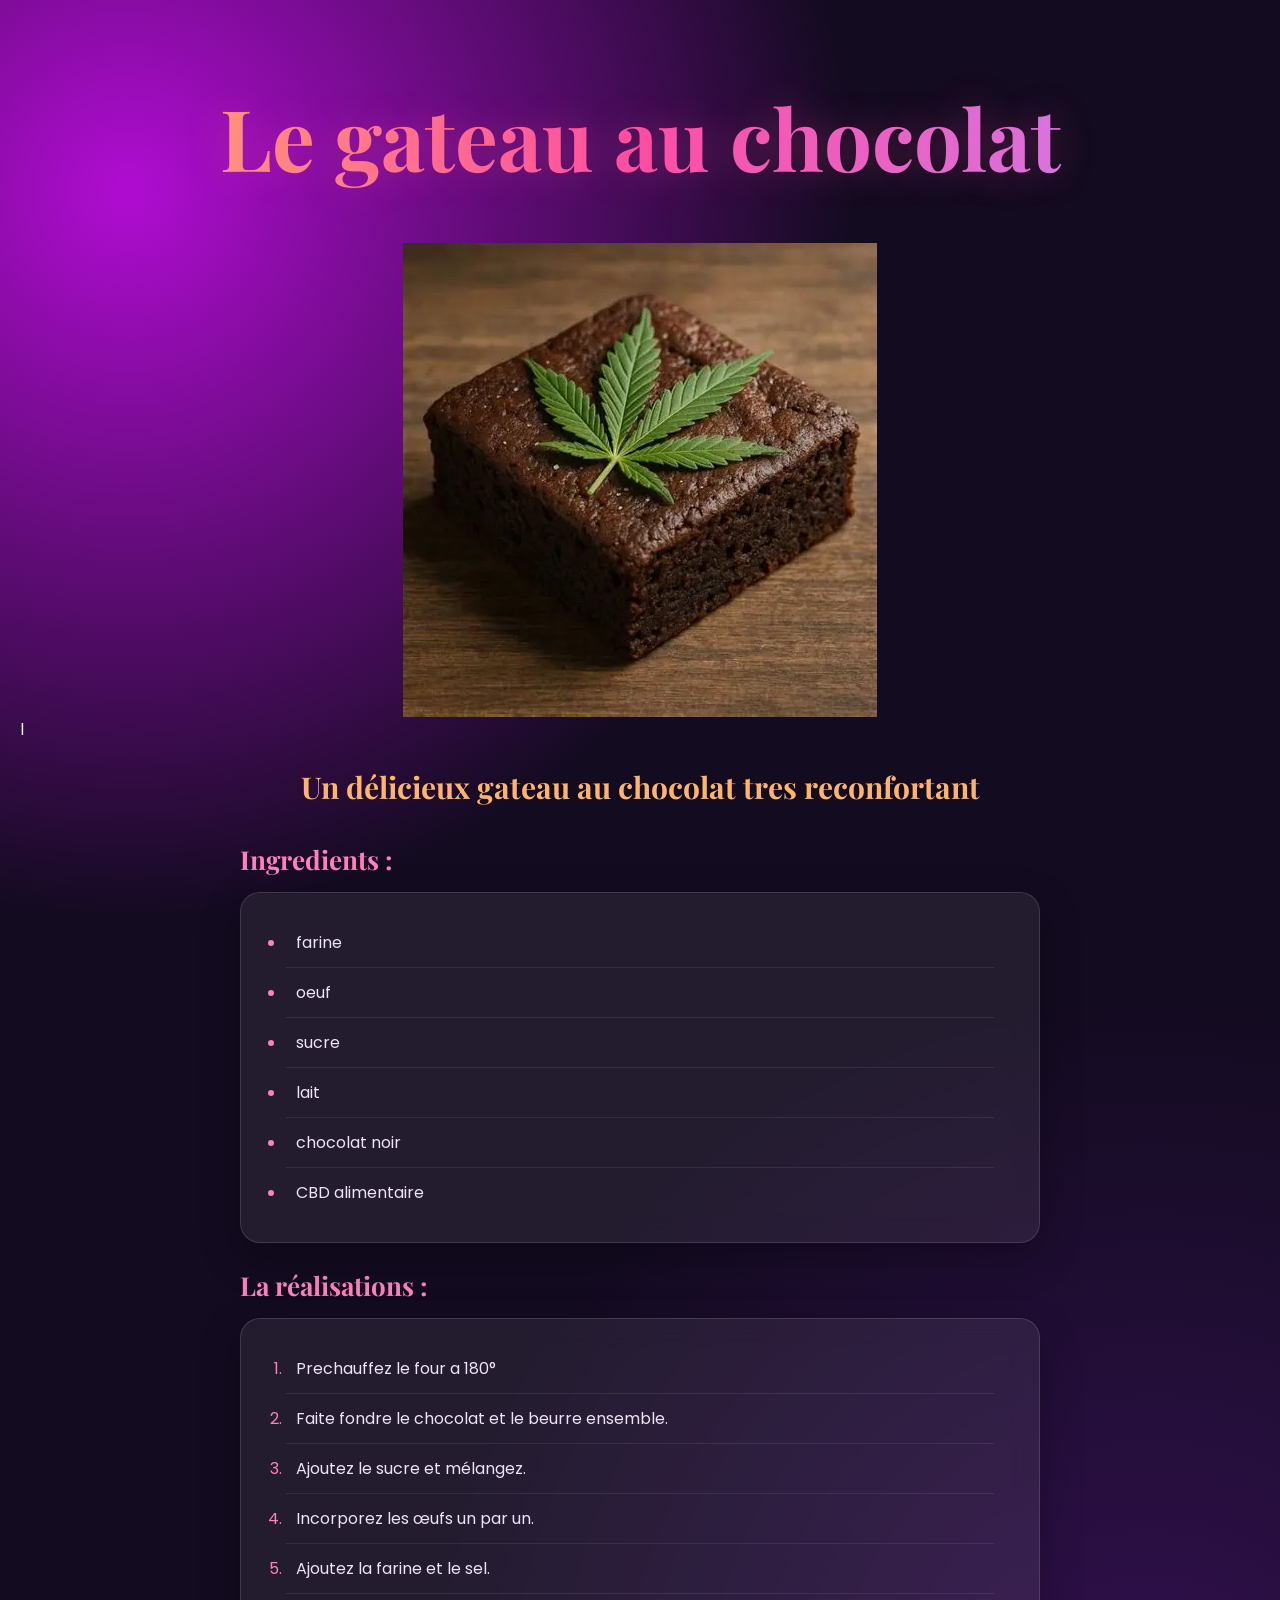
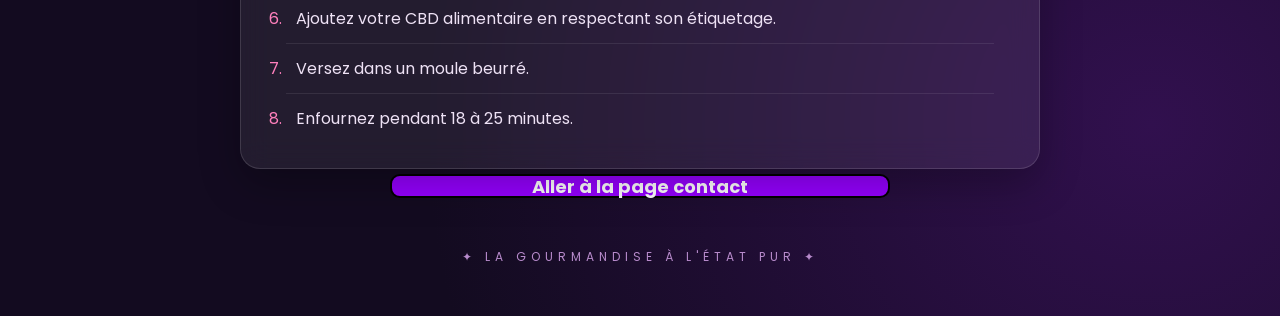
<file: index.html>
<!DOCTYPE html>
<html lang="fr">
<head>
   <link rel="stylesheet" href="style.css">
    <meta charset="UTF-8">
    <meta name="viewport" content="width=device-width, initial-scale=1.0">
    <title>Mes recettes</title>
</head>
<body>
  <header>
     <!--Titre de la recette-->
    <h1>Le gateau au chocolat</h1>
</header>

<div>

  <img src="./image/sc.webp" class="img" alt="gaetau">
</div>

  <!--Presentation-->l
  <h2> Un délicieux gateau au chocolat tres reconfortant</h2>   
  
  <!--Ingredients-->
<h3>Ingredients : </h3>
  <ul>
    <li>farine</li>
    <li> oeuf</li>
    <li>sucre</li>
    <li>lait</li>
    <li>chocolat noir</li>
    <li>CBD alimentaire</li>
</ul>

      <!--Etapes de realisation-->
    <h3> La réalisations : </h3>
      <ol>
        <li>Prechauffez le four a 180°</li>
        <li>Faite fondre le chocolat et le beurre ensemble.
        <li>Ajoutez le sucre et mélangez.</li>
        <li>Incorporez les œufs un par un.</li>
        <li>Ajoutez la farine et le sel.</li>
        <li>Ajoutez votre CBD alimentaire en respectant son étiquetage.</li>
        <li>Versez dans un moule beurré.</li>
        <li>Enfournez pendant 18 à 25 minutes.</li>
    </ol>
<a href="contact.html" class="bouton"> Aller à la page contact</a>
</body>
</html>
</file>
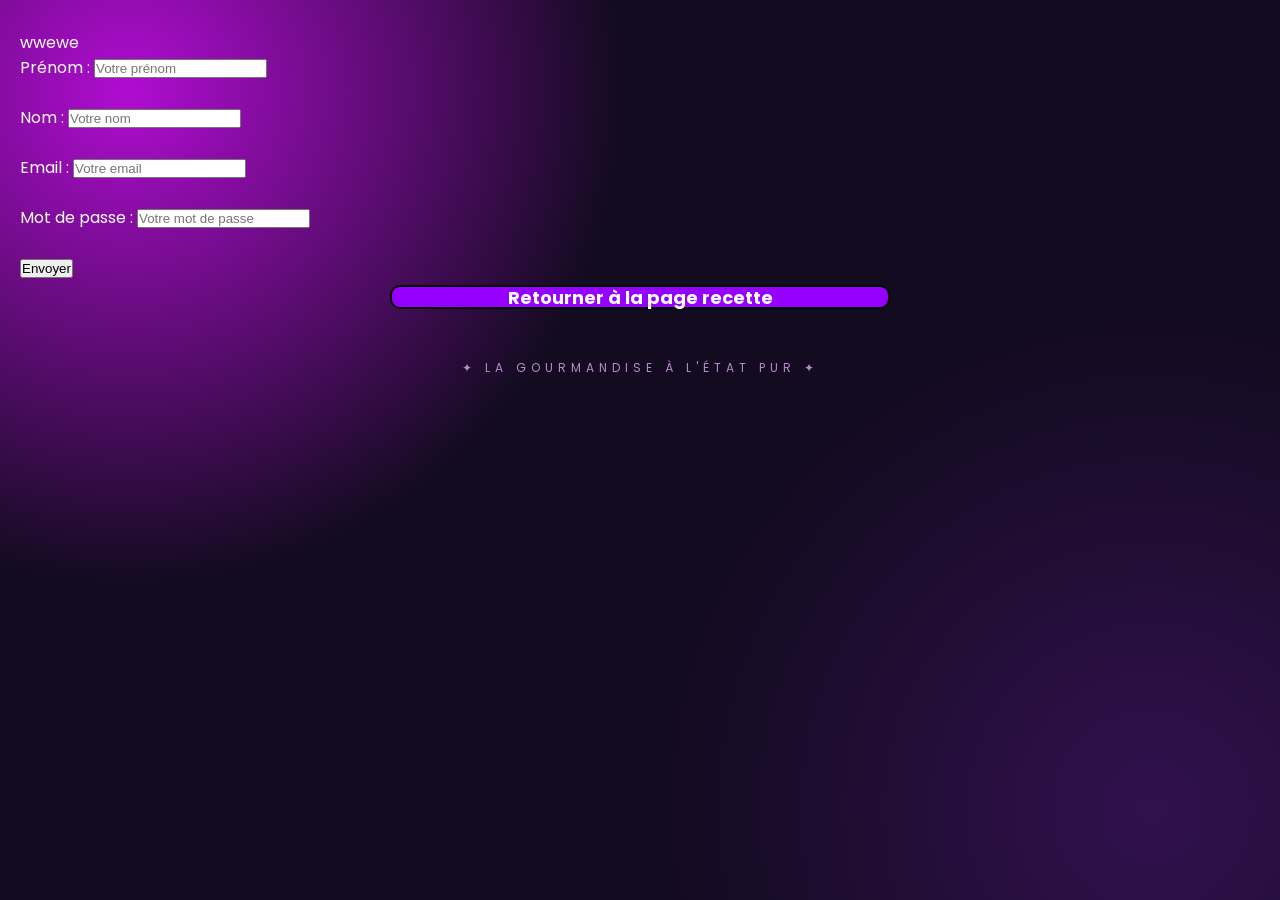
<file: contact.html>
<!DOCTYPE html>
<html lang="fr">
<head>
    <link rel="stylesheet" href="style.css">
    <meta charset="UTF-8">
    <meta name="viewport" content="width=device-width, initial-scale=1.0">
    <title>Contact</title>
</head>
<body>
   <p>wwewe</p>

<form>
        <label>Prénom :</label>
        <input type="text" name="prenom" placeholder="Votre prénom">
        <br><br>

        <label>Nom :</label>
        <input type="text" name="nom" placeholder="Votre nom">
        <br><br>

        <label>Email :</label>
        <input type="email" name="email" placeholder="Votre email">
        <br><br>

        <label>Mot de passe :</label>
        <input type="password" name="motdepasse" placeholder="Votre mot de passe">
        <br><br>

        <button type="submit">Envoyer</button>
    </form>

    <a href="index.html" class="bouton"> Retourner à la page recette</a> 


</body>
</html>
</file>
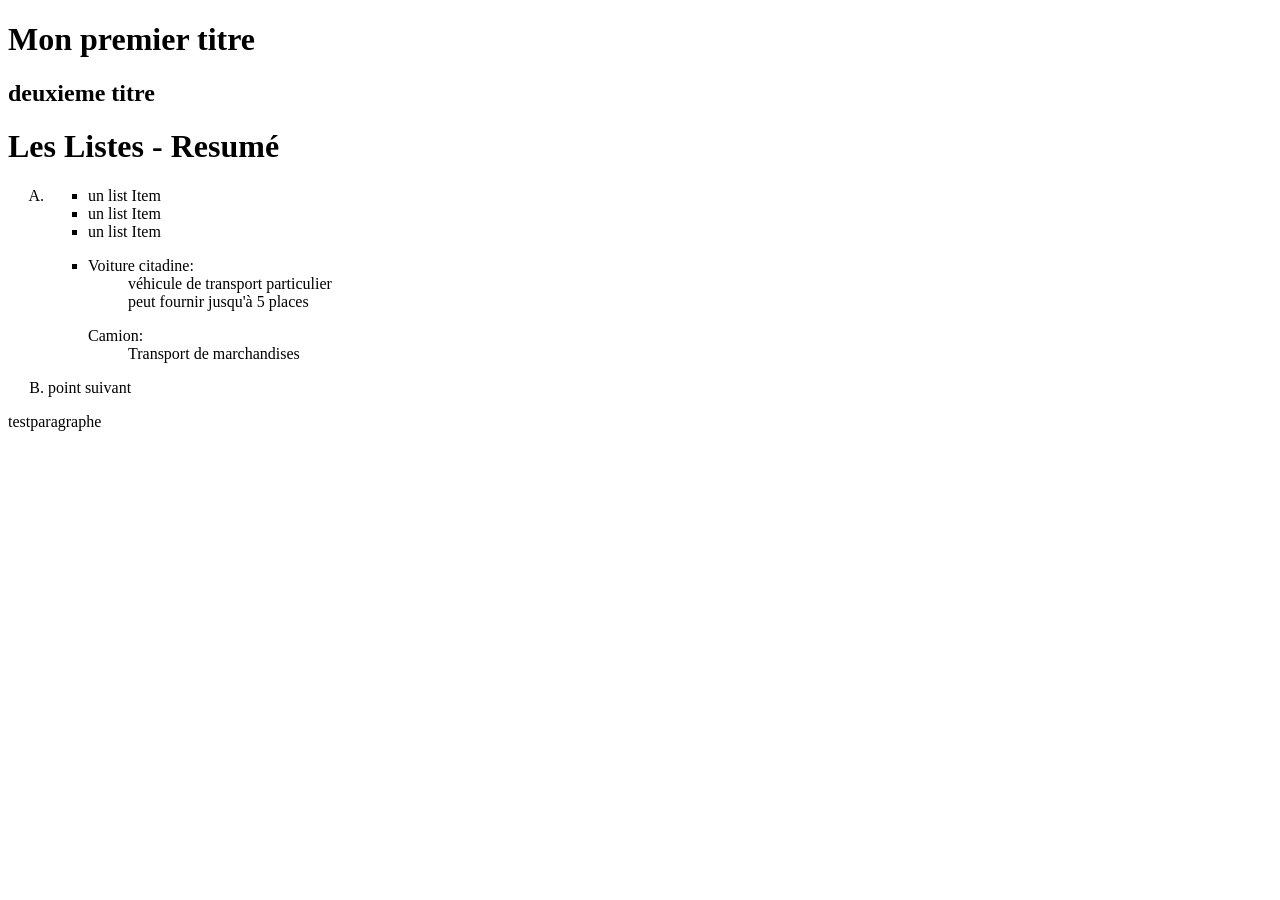
<file: exemple.html>
<!DOCTYPE html>
<html lang="fr">
<head>
    <meta charset="UTF-8">
    <meta name="viewport" content="width=device-width, initial-scale=1.0">
    <title>Document</title>
</head>
<body>
    <h1>Mon premier titre</h1>
    <h2>deuxieme titre</h2>
    <!--commentaire une ligne -->
<!-- commentaire
    plusieurs lignes
    --> 
<h1>Les Listes - Resumé</h1>
<ol type="A">
<li>
<ul type="square">
<li>un list Item</li>
<li>un list Item</li>
<li>un list Item</li>
<li>
 <dl> 
    <dt>Voiture citadine:</dt>
     <dd>véhicule de transport particulier</dd>
      <dd>peut fournir jusqu'à 5 places</dd>
</dl>
<dl>
<dt>Camion:</dt>
<dd>Transport de marchandises</dd>
</dl>
</li>
</ul>
</li> <li>point suivant</li>
</ol>






    <p>tes<span>tpara</span>graphe</p>
</body>
</html>
</file>
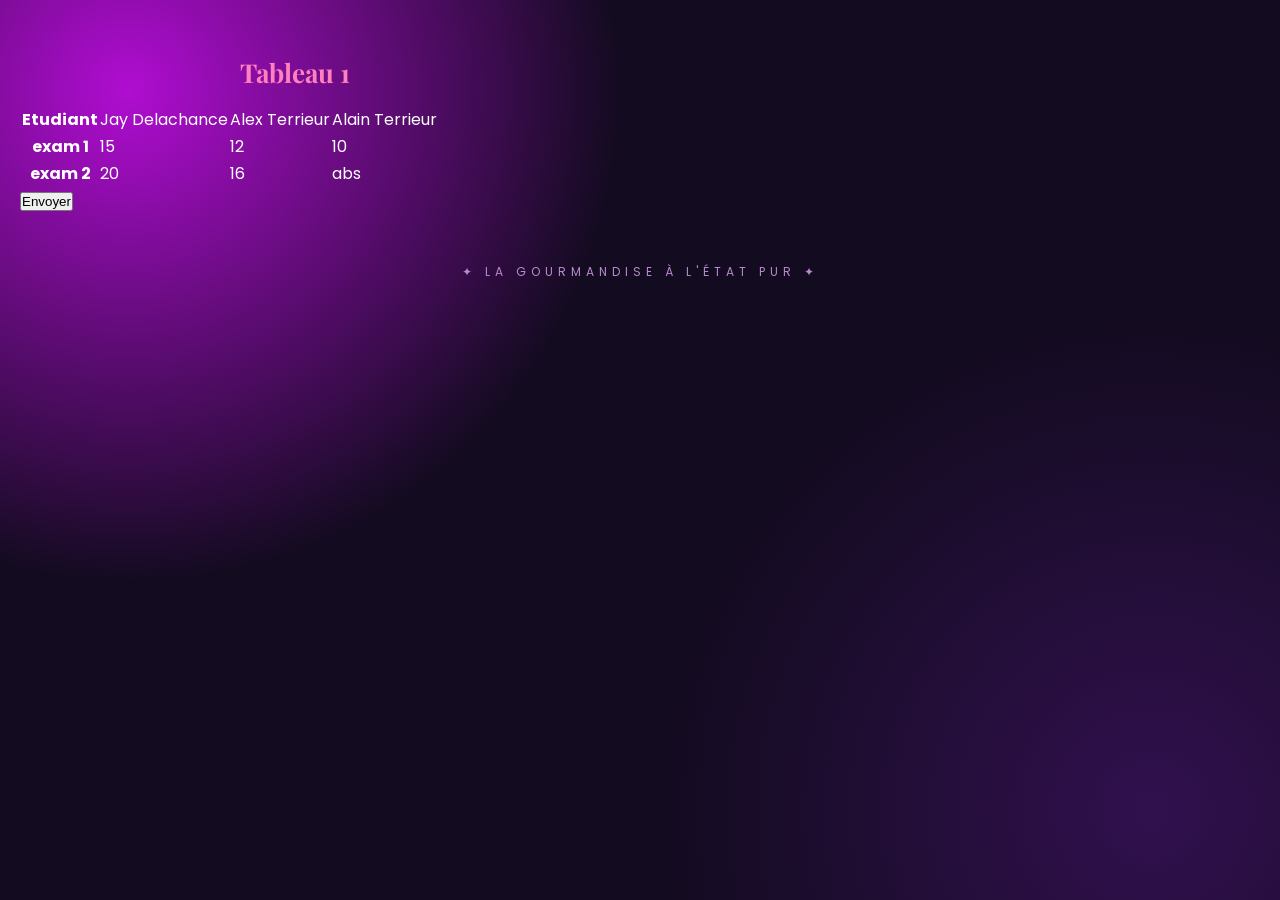
<file: tableau.html>
<!DOCTYPE html>
<html lang="fr">
<head>
   <link rel="stylesheet" href="style.css">
    <meta charset="UTF-8">
    <meta name="viewport" content="width=device-width, initial-scale=1.0">
    <title>Document</title>
</head>
<body>
    <h3>Tableau 1</h3>
    <table>
        <thead>
            <tr>
                <th>Etudiant</th>
                
                <td>Jay Delachance</td>
                <td>Alex Terrieur</td>
                <td>Alain Terrieur</td>
            </tr>   
        </thead>
        <tbody>
            <tr>
               <th>exam 1</th>
              
                <td>15</td>
                <td>12</td>
                 <td>10</td>
            </tr>
            <tr>
                <th>exam 2</th>
               <td>20</td>
                <td>16</td>
                <td>abs</td>
            </tr>
            
        </tbody>
    </table>

  <button type="submit">Envoyer</button>
</body>
</html>
</file>
<file: style.css>
@import url('https://fonts.googleapis.com/css2?family=Playfair+Display:wght@700;800&family=Poppins:wght@300;400;500;600;700&display=swap');

* {
    margin: 0;
    padding: 0;
    box-sizing: border-box;
}

body {
    font-family: 'Poppins', sans-serif;
    background: #130b20;
    color: white;
    min-height: 100vh;
    padding: 30px 20px;

    background-image:
        radial-gradient(circle at 10% 10%, #b00dd1, transparent 35%),
        radial-gradient(circle at 90% 90%, #31104e, transparent 35%);
}

/* HEADER */

header {
    text-align: center;
    padding: 50px 20px;
}

header h1 {
    font-family: 'Playfair Display', serif;
    font-size: clamp(45px, 8vw, 85px);
    background: linear-gradient(90deg, #ffb36b, #ff4fa3, #c58aff);
    background-clip: text;
    -webkit-background-clip: text;
    color: transparent;
    text-shadow: 0 0 40px #ff4fa355;
}

/* PRESENTATION */

h2 {
    text-align: center;
    font-family: 'Playfair Display', serif;
    font-size: 30px;
    color: #ffb36b;
    margin: 25px 0 35px;
}

/* TITRES */

h3 {
    font-family: 'Playfair Display', serif;
    font-size: 26px;
    color: #ff80bd;
    margin: 25px auto 15px;
    max-width: 800px;
}

/* LISTES */

ul, ol {
    max-width: 800px;
    margin: auto;
    padding: 25px 45px;
    background: rgba(255, 255, 255, 0.07);
    border: 1px solid rgba(255, 255, 255, 0.13);
    border-radius: 20px;
    backdrop-filter: blur(15px);
    box-shadow: 0 15px 40px #00000044;
}

/* ELEMENTS */

li {
    padding: 12px 10px;
    color: #eee2f5;
    border-bottom: 1px solid #ffffff15;
    transition: 0.3s;
}

li:last-child {
    border-bottom: none;
}

li:hover {
    color: #ffb36b;
    padding-left: 20px;
}

li::marker {
    color: #ff80bd;
}

/* FOOTER / FIN DE PAGE */

body::after {
    content: "✦ LA GOURMANDISE À L'ÉTAT PUR ✦";
    display: block;
    text-align: center;
    margin: 50px 0 20px;
    color: #b78acb;
    letter-spacing: 5px;
    font-size: 12px;
}

/* RESPONSIVE */

@media (max-width: 600px) {
    body {
        padding: 15px;
    }

    h2 {
        font-size: 23px;
    }

    h3 {
        font-size: 22px;
    }

    ul, ol {
        padding: 20px 35px;
    }
}

.bouton {
    background-color: rgb(149, 0, 255);       /* Couleur du fond */
    color: white;                 /* Couleur du texte */
    padding: 10px 20px;            /* Taille intérieure */
    border-radius: 10px;          /* Arrondir les coins */
    text-decoration: none;        /* Enlever le soulignement */
    font-size: 18px;              /* Taille du texte */
    font-weight: bold;            /* Texte en gras */
    border: 2px solid black;      /* Bordure */
    display: inline-block;
   margin:  auto;
margin-top: 5px;
   width: 500px;
   height: 20px;
   display: flex;
   justify-content: center;
   align-items: center;


}


.img
{
     display: block;
     margin: auto;
}
</file>
